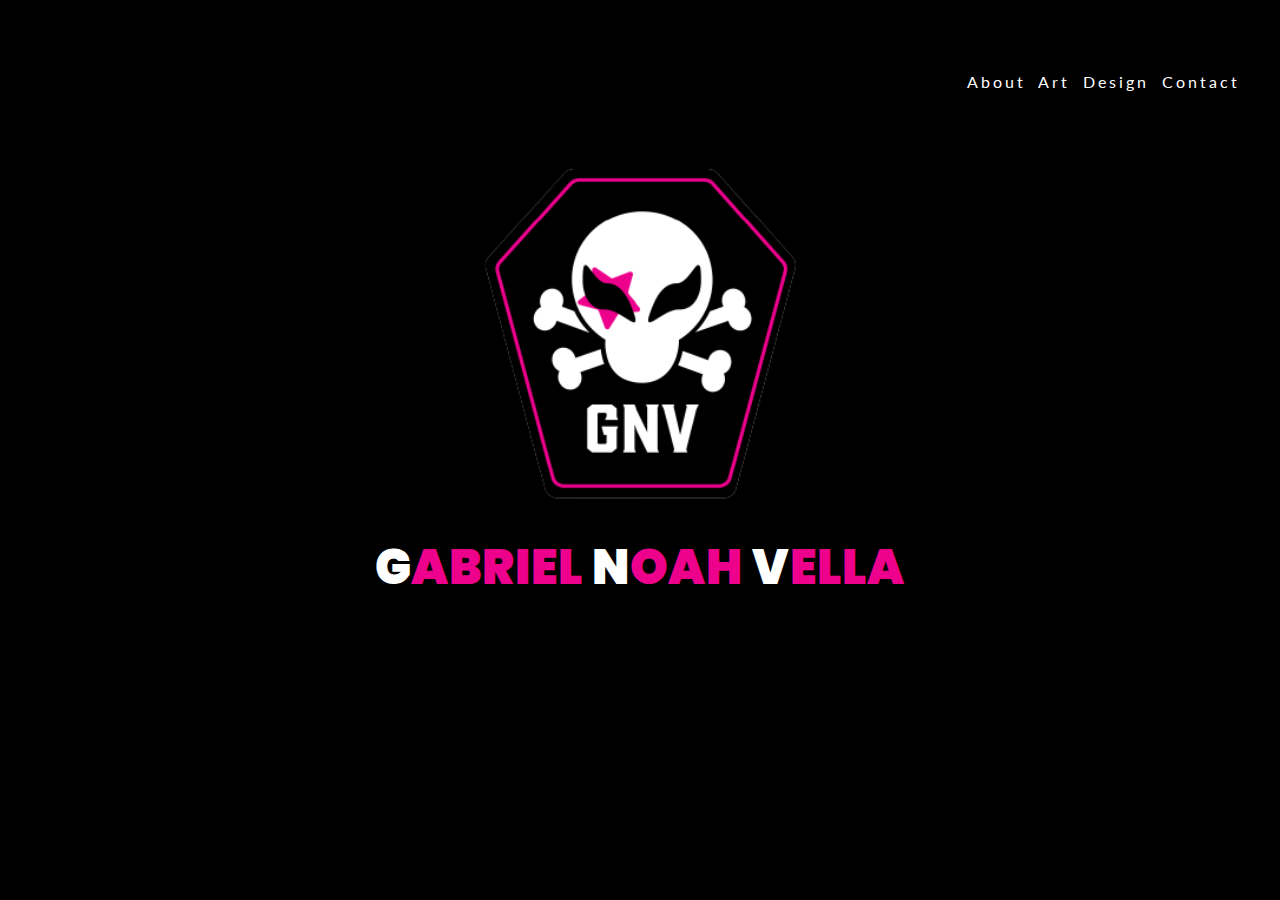
<file: index.html>
<!DOCTYPE html>
<html lang="en">

<head>
    <meta charset="UTF-8">
    <meta http-equiv="X-UA-Compatible" content="IE=edge">
    <meta name="viewport" content="width=device-width, initial-scale=1.0">
    <title>Gabriel Noah Vella's Portfolio</title>
    <link href="https://cdn.jsdelivr.net/npm/bootstrap@5.0.2/dist/css/bootstrap.min.css" rel="stylesheet"
        integrity="sha384-EVSTQN3/azprG1Anm3QDgpJLIm9Nao0Yz1ztcQTwFspd3yD65VohhpuuCOmLASjC" crossorigin="anonymous">
    <link rel="stylesheet" href="Style/style.css">
    <style>
        @import url('https://fonts.googleapis.com/css2?family=Lato:wght@300&family=Nunito&family=Poppins:wght@700&display=swap');
        a { text-decoration: none; }
    </style>
</head>
<style>
    @keyframes fadeIn {
        0% {
            opacity: 0;
        }

        100% {
            opacity: 1;
        }
    }

    body {
        animation: 1s ease-in 0s 1 fadeIn;
    }

</style>
<body class="vh-100 d-flex align-items-center">
    <div class="container ">
        <div class="row w-100">
            <nav>
                <card>
                    <ul id="subMenu">
                        <p style="text-align:right">
                            <text><a id="blockLink" class="card-link" href="aboutMe.html">About</a></li>
                                <text><a id="blockLink" class="card-link" href="art.html">Art</a></li>
                                    <text><a id="blockLink" class="card-link" href="design.html">Design</a></li>
                                        <text><a id="blockLink" class="card-link" href="contactUs.html">Contact</a></li>
                        </p>
                    </ul>
                </card>
            </nav>
        </div>
        
        <div class="row 2-100">
            <div class="col d-flex justify-content-center">
                <div class="container">
                    <div class="row">
                        <div class="col">
                            <div id="logoCard" class="card bg-transparent">
                                <img src="images/SKELETON-LOGO.png" class="card-img-top" alt="Gabriel's Brand Logo" style="object-position: center">
                            </div>
                        </div>
                    </div>
                    <div class="row">
                        <div class="col">
                            <header>
                                <div id="cardText" class="container">
                                    <p>
                                        <big>
                                            <h1 style="font-size:40px;"><strong class="first">G</strong><strong>ABRIEL <strong class="first">N</strong>OAH 
                                                <strong class="first">V</strong>ELLA</strong></h1>
                                        </big>
                                    </p>
                                    </ul>
                                </div>
                            </header>
                        </div>
                    </div>
                </div>
            </div>
        </div>
    </div>
</div>


    <script src="https://cdn.jsdelivr.net/npm/bootstrap@5.0.2/dist/js/bootstrap.bundle.min.js"
        integrity="sha384-MrcW6ZMFYlzcLA8Nl+NtUVF0sA7MsXsP1UyJoMp4YLEuNSfAP+JcXn/tWtIaxVXM"
        crossorigin="anonymous" src="https://kit.fontawesome.com/c7d573d914.js" crossorigin="anonymous"></script>
</body>

</html>
</file>
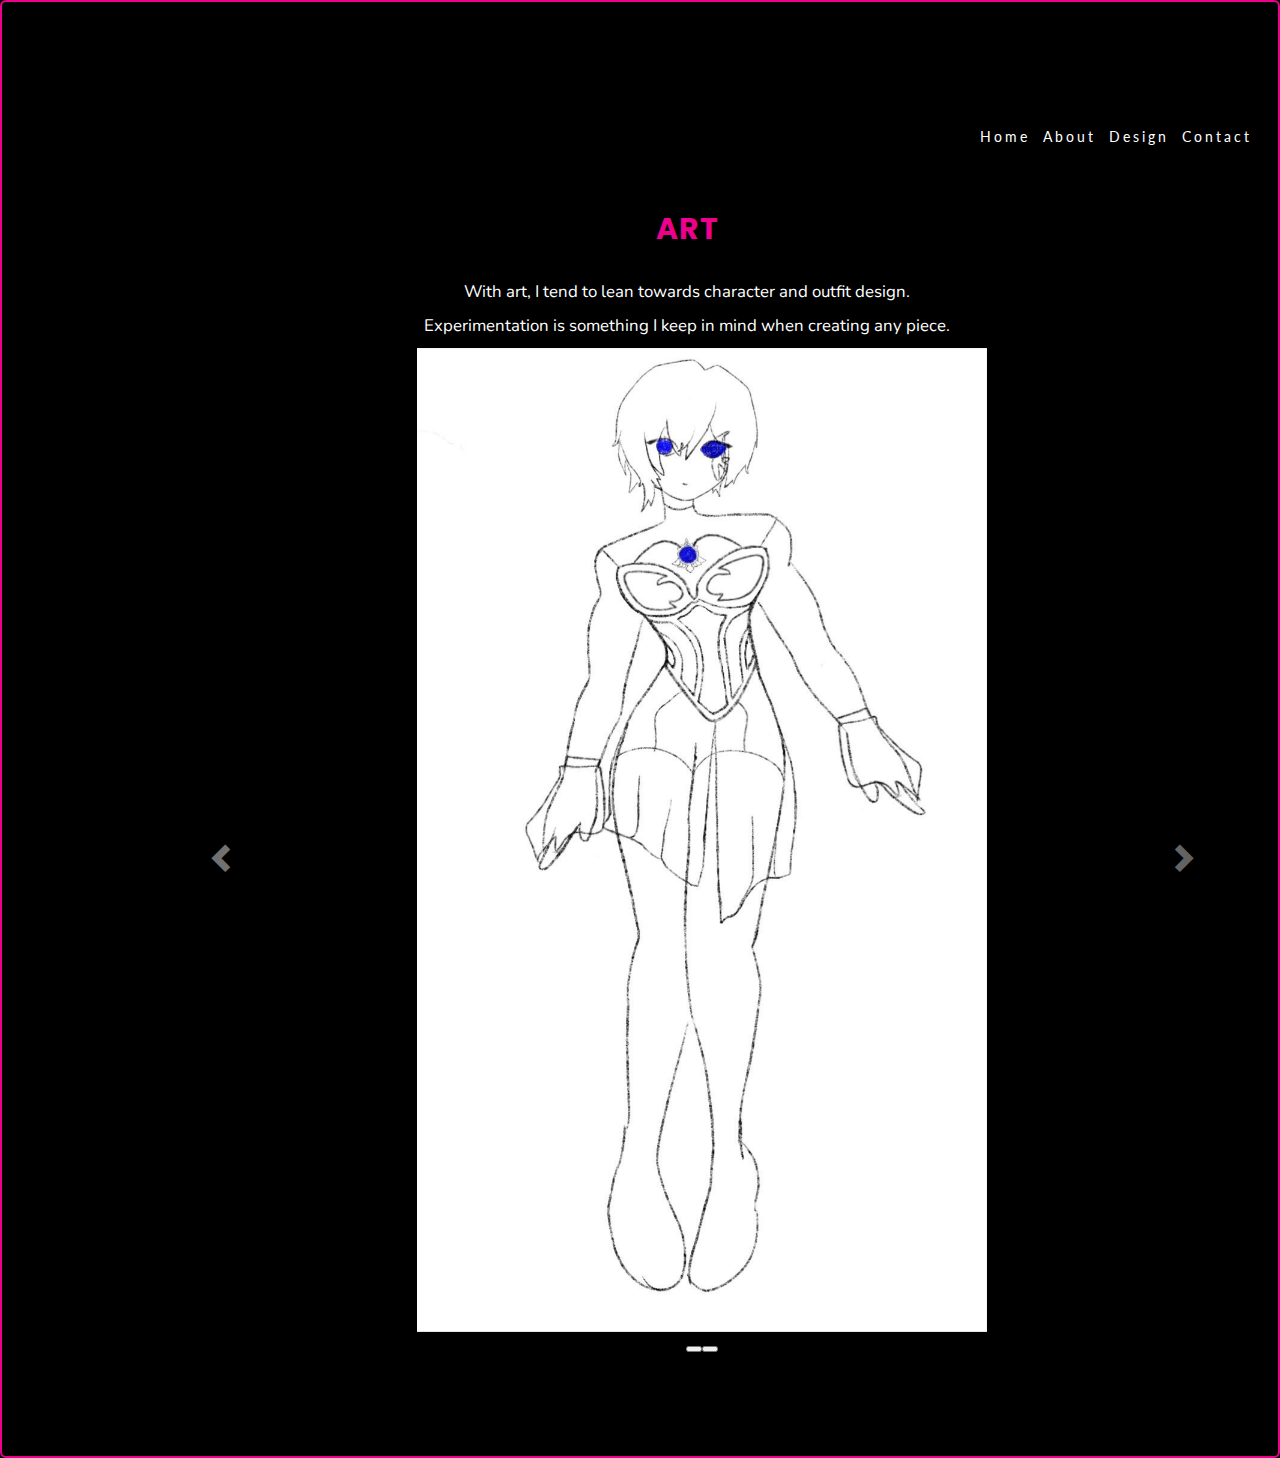
<file: art.html>
<!DOCTYPE html>
<html lang="en">


<head>
    <meta charset="UTF-8">
    <meta http-equiv="X-UA-Compatible" content="IE=edge">
    <meta name="viewport" content="width=device-width, initial-scale=1.0">
    <title>Gabriel's Art Pieces</title>
    <link href="https://cdn.jsdelivr.net/npm/bootstrap@5.0.2/dist/css/bootstrap.min.css" rel="stylesheet"
        integrity="sha384-EVSTQN3/azprG1Anm3QDgpJLIm9Nao0Yz1ztcQTwFspd3yD65VohhpuuCOmLASjC" crossorigin="anonymous">
    <meta charset="utf-8">
    <meta name="viewport" content="width=device-width, initial-scale=1">
    <link rel="stylesheet" href="https://maxcdn.bootstrapcdn.com/bootstrap/3.4.1/css/bootstrap.min.css">
    <script src="https://ajax.googleapis.com/ajax/libs/jquery/3.6.0/jquery.min.js"></script>
    <script src="https://maxcdn.bootstrapcdn.com/bootstrap/3.4.1/js/bootstrap.min.js"></script>
    <link rel="stylesheet" href="Style/style.css">
        <link rel="stylesheet" href="Style/style.css">
    <style>
        @import url('https://fonts.googleapis.com/css2?family=Lato:wght@300&family=Nunito&family=Poppins:wght@700&display=swap');
</style>
</head>
<style>
    @keyframes fadeIn {
        0% {
            opacity: 0;
        }

        100% {
            opacity: 1;
        }
    }

    body {
        animation: 1s ease-in 0s 1 fadeIn;
    }

</style>
<div class="bordered">
<body class="vh-100 d-flex align-items-center">
    <div class="container">
        <div class="row w-100">
            <nav>
                <card>
                    <ul id="subMenu">
                        <p style="text-align:right">
                            <text><a id="blockLink" class="card-link" href="index.html">Home</a></li>
                                <text><a id="blockLink" class="card-link" href="aboutMe.html">About</a></li>
                                    <text><a id="blockLink" class="card-link" href="design.html">Design</a></li>
                                        <text><a id="blockLink" class="card-link" href="contactUs.html">Contact</a></li>
                        </p>
                    </ul>
                </card>
            </nav>
        </div>
        <div id="aboutPar" class="col">
            <h2><strong class="specialColor">ART</strong></h2> <br>
            <p>With art, I tend to lean towards character and outfit design.</p>
            <p>Experimentation is something I keep in mind when creating any piece.</p>
            <div class="container">
                <div id="myCarousel" class="carousel slide" data-ride="carousel">
                    <!-- Indicators -->
                    <ol class="carousel-indicators">
                    <li data-target="#myCarousel" data-slide-to="0" class="active"></li>
                    <li data-target="#myCarousel" data-slide-to="1"></li>
                    <li data-target="#myCarousel" data-slide-to="2"></li>
                    <li data-target="#myCarousel" data-slide-to="3"></li>
                    </ol>
                
                    <!-- Wrapper for slides -->
                    <div class="carousel-inner">
                    <div class="item active">
                        <img src="/images/art/chloe_original_character (2).jpg" alt="Mockup of a tshrit design">
                    </div>
                
                    <div class="item">
                        <img src="/images/art/amir_rendered.jpeg" alt="Design of a neon light outlining a cat">
                    </div>
            
                    <div class="item">
                        <img src="/images/art/character_outfit_design.png" alt="Vector art of a mug with a cat on it">
                    </div>
            
                    <div class="item">
                        <img src="/images/art/chinese_inspired_outfit (2).jpg" alt="Vector poster of a playing cat with a paw">
                    </div>
                    </div>
    
                            <!-- Left and right controls -->
            <a class="left carousel-control" href="#myCarousel" data-slide="prev">
                <span class="glyphicon glyphicon-chevron-left"></span>
            <button class="previous"></span>
            </a>
            <a class="right carousel-control" href="#myCarousel" data-slide="next">
                <span class="glyphicon glyphicon-chevron-right"></span>
            <button class="next"></span>
            </a>
        </div>





        <script src="https://cdn.jsdelivr.net/npm/bootstrap@5.0.2/dist/js/bootstrap.bundle.min.js"
        integrity="sha384-MrcW6ZMFYlzcLA8Nl+NtUVF0sA7MsXsP1UyJoMp4YLEuNSfAP+JcXn/tWtIaxVXM"
        crossorigin="anonymous" src="https://kit.fontawesome.com/c7d573d914.js" crossorigin="anonymous"></script>
</body>
</html>
</file>
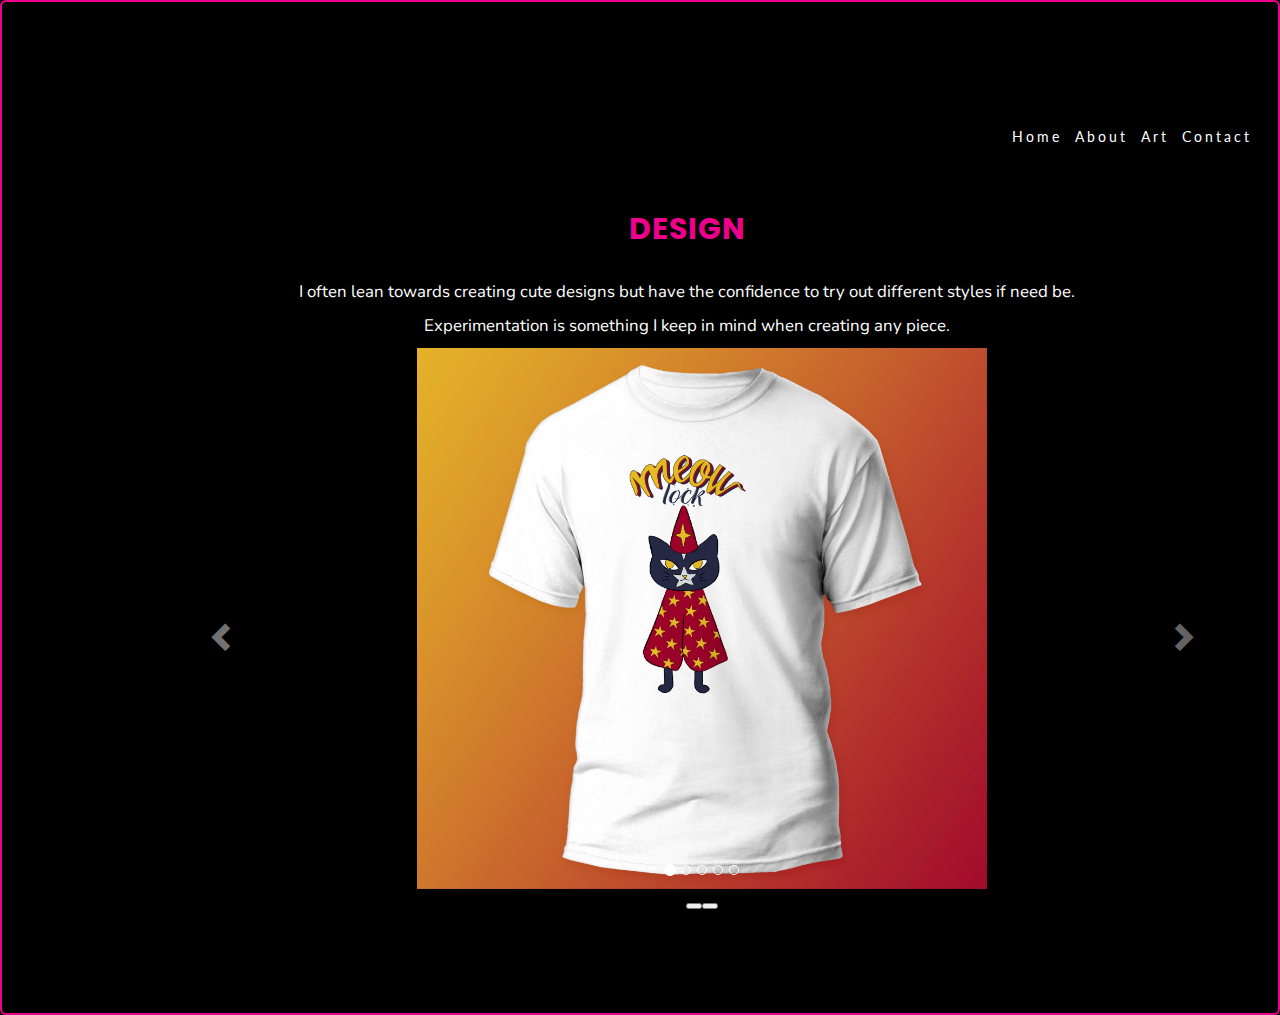
<file: design.html>
<!DOCTYPE html>
<html lang="en">

<head>
    <meta charset="UTF-8">
    <meta http-equiv="X-UA-Compatible" content="IE=edge">
    <meta name="viewport" content="width=device-width, initial-scale=1.0">
    <title>Gabriel's Design Pieces</title>
    <link href="https://cdn.jsdelivr.net/npm/bootstrap@5.0.2/dist/css/bootstrap.min.css" rel="stylesheet"
        integrity="sha384-EVSTQN3/azprG1Anm3QDgpJLIm9Nao0Yz1ztcQTwFspd3yD65VohhpuuCOmLASjC" crossorigin="anonymous">
    <meta charset="utf-8">
    <meta name="viewport" content="width=device-width, initial-scale=1">
    <link rel="stylesheet" href="https://maxcdn.bootstrapcdn.com/bootstrap/3.4.1/css/bootstrap.min.css">
    <script src="https://ajax.googleapis.com/ajax/libs/jquery/3.6.0/jquery.min.js"></script>
    <script src="https://maxcdn.bootstrapcdn.com/bootstrap/3.4.1/js/bootstrap.min.js"></script>
    <link rel="stylesheet" href="Style/style.css">

    <style>
        @import url('https://fonts.googleapis.com/css2?family=Lato:wght@300&family=Nunito&family=Poppins:wght@700&display=swap');
    </style>
</head>
<style>
    @keyframes fadeIn {
        0% {
            opacity: 0;
        }

        100% {
            opacity: 1;
        }
    }

    body {
        animation: 1s ease-in 0s 1 fadeIn;
    }

</style>
<body>
<div class="bordered">
<body class="vh-100 d-flex align-items-center">
    <div class="container ">
        <div class="row w-100">
            <nav>
                <card>
                    <ul id="subMenu">
                        <p style="text-align:right">
                            <text><a id="blockLink" class="card-link" href="index.html">Home</a></li>
                                <text><a id="blockLink" class="card-link" href="aboutMe.html">About</a></li>
                                    <text><a id="blockLink" class="card-link" href="art.html">Art</a></li>
                                        <text><a id="blockLink" class="card-link" href="contactUs.html">Contact</a></li>
                        </p>
                    </ul>
                </card>
            </nav>
        </div>
        <div id="aboutPar" class="col">
        <h2><strong class="specialColor">DESIGN</strong></h2> <br>
        <p>I often lean towards creating cute designs but have the confidence to try out different styles if need be.</p>
        <p>Experimentation is something I keep in mind when creating any piece.</p>
        <div class="container">
            <div id="myCarousel" class="carousel slide" data-ride="carousel">
                <!-- Indicators -->
                <ol class="carousel-indicators">
                <li data-target="#myCarousel" data-slide-to="0" class="active"></li>
                <li data-target="#myCarousel" data-slide-to="1"></li>
                <li data-target="#myCarousel" data-slide-to="2"></li>
                <li data-target="#myCarousel" data-slide-to="3"></li>
                <li data-target="#myCarousel" data-slide-to="4"></li>
                </ol>
            
                <!-- Wrapper for slides -->
                <div class="carousel-inner">
                <div class="item active">
                    <img src="/images/tshirt_mockup.jpg" alt="Mockup of a tshrit design">
                </div>
            
                <div class="item">
                    <img src="/images/Neon_Cat.png" alt="Design of a neon light outlining a cat">
                </div>
        
                <div class="item">
                    <img src="/images/Cat_Mug.png" alt="Vector art of a mug with a cat on it">
                </div>
        
                <div class="item">
                    <img src="/images/Paw_Poster.png" alt="Vector poster of a playing cat with a paw">
                </div>
        
                <div class="item">
                    <img src="/images/The_Bluff.png" alt="Movie poster with cat">
                </div>
                </div>

                        <!-- Left and right controls -->
        <a class="left carousel-control" href="#myCarousel" data-slide="prev">
            <span class="glyphicon glyphicon-chevron-left"></span>
        <button class="previous"></span>
        </a>
        <a class="right carousel-control" href="#myCarousel" data-slide="next">
            <span class="glyphicon glyphicon-chevron-right"></span>
        <button class="next"></span>
        </a>
    </div>




    <script src="https://cdn.jsdelivr.net/npm/bootstrap@5.0.2/dist/js/bootstrap.bundle.min.js "
    integrity="sha384-MrcW6ZMFYlzcLA8Nl+NtUVF0sA7MsXsP1UyJoMp4YLEuNSfAP+JcXn/tWtIaxVXM"
    crossorigin="anonymous" src="https://kit.fontawesome.com/c7d573d914.js" crossorigin="anonymous"></script>
</body>
</html>
</file>
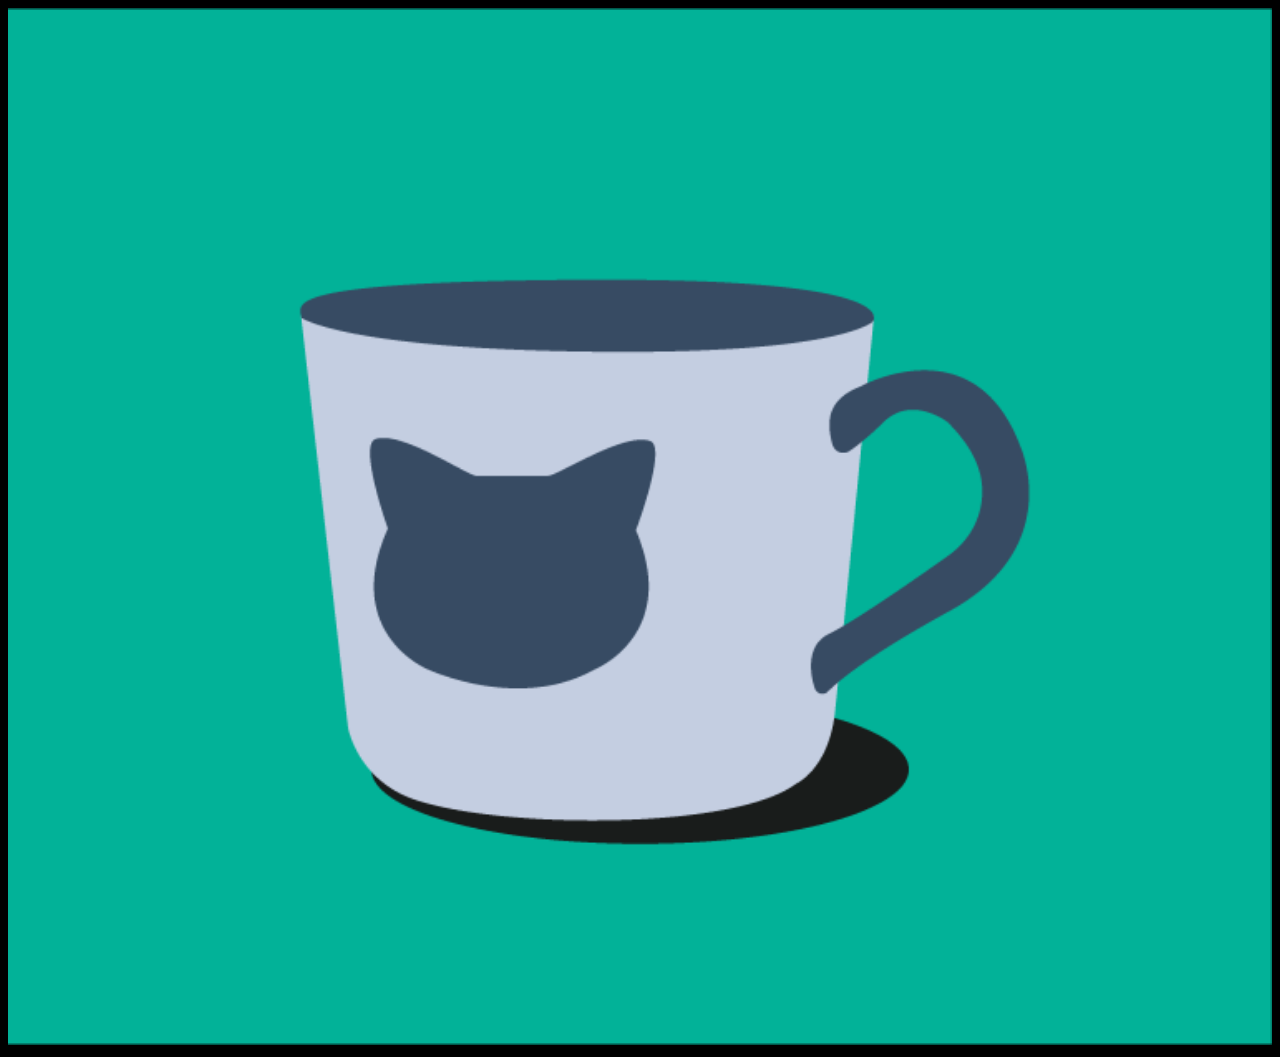
<file: gallary.html>
<!DOCTYPE html>
<html lang="en">
<head>
    <meta charset="UTF-8">
    <meta http-equiv="X-UA-Compatible" content="IE=edge">
    <meta name="viewport" content="width=device-width, initial-scale=1.0">
    <title>Document</title>
    <link href="https://cdn.jsdelivr.net/npm/bootstrap@5.0.2/dist/css/bootstrap.min.css" rel="stylesheet"
    integrity="sha384-EVSTQN3/azprG1Anm3QDgpJLIm9Nao0Yz1ztcQTwFspd3yD65VohhpuuCOmLASjC" crossorigin="anonymous">
<link rel="stylesheet" href="Style/style.css">
</head>
<body>

    <figure class="catMug">
        <a href="gallary.html">
        <img src="images/Cat_Mug.png" alt="Vector image of a cat design on a mug">
    </figure></a>






        <script src="https://cdn.jsdelivr.net/npm/bootstrap@5.0.2/dist/js/bootstrap.bundle.min.js"
        integrity="sha384-MrcW6ZMFYlzcLA8Nl+NtUVF0sA7MsXsP1UyJoMp4YLEuNSfAP+JcXn/tWtIaxVXM"
        crossorigin="anonymous" src="https://kit.fontawesome.com/c7d573d914.js" crossorigin="anonymous"></script>

        
</body>
</html>
</file>
<file: Style/style.css>
html {
    scroll-behavior: smooth;
}

body {
    background-color: black;
    justify-content: center;
}

div {
    margin: auto; /* set top and bottom margin to 20 pixels, and left and right margin to auto */
}

/* # was used to target specific elements within IDs*/
#logoCard{
    width: 25%;
}

#subMenu{
    position: relative;
    z-index: 1;
    border-radius: inherit;
    padding: 2.5rem 2rem;
    max-width: 100%;
    justify-content: center;
    font-family: 'Lato', sans-serif;
    word-spacing: 6px;
    letter-spacing: 3px;
}

#cardText{
    text-align: center;
    color: #EC008C;
    justify-content: center;
    letter-spacing: 1px;
    font-family: 'Poppins', sans-serif;
    width: 90%;
}

#blockLink{
    text-align: end;
    color: white;
    font: small-caps;
    letter-spacing: 3px;
    margin-top: 10px;
    }
    
    a:hover {
    background-color: #EC008C;
    }

.first{
    color: white;
    letter-spacing: 1px;
    font-family: 'Poppins', sans-serif;
    size: 30%;
}

#aboutPar{
    color: white;
    text-align: center;
    font-family: 'Nunito', sans-serif;
    font-size: larger;
}

.specialColor{
    color:#EC008C;
    font-family: 'Poppins', sans-serif;
    letter-spacing: 1px;
}

#gabrielPicture{
    width: 50%;
}

#catPics{
    width: 25%;
    border-spacing: 7px;
    -ms-flex-align: center;
    padding: 10px 35px
}

#firstRow ul li {
        display: inline-block;
        margin: 0.5rem;
    }


*, *:before, *:after { 
    box-sizing: border-box;
}

figure {
    margin: 0;
}

img {
    height: auto;
    width: 100%;  
}

.wrapper {
    display: grid;
    grid-gap: 10px;
    grid-template-columns: 1fr 2fr;
    grid-auto-rows: minmax(100px, auto);
    margin: 24px;
    max-width: 1000px;
    position: relative;
}

  .wrapper > * {
    grid-column: 1 / span 2;
}

.catMug {
    grid-row: 2 / 3;
}

.featured-image-2 {
    grid-row: 4 / 5;
}

.neonCat {
    align-self: end;
}

.featured-image-3 img {
    height: 100%;
}

@media (min-width: 600px) {

    .wrapper {
    grid-template-columns: repeat(2, 1fr 2fr);
    margin: 20px auto;
    }

    .meowLock {
        grid-row: 1 / 3;
    }

    .neonCat {
        grid-column: 3 / 5;
        grid-row: 1 / 2;
    }

    .pawPoster {
        grid-row: 5 / 5;
    }

    .catMug {
        grid-column: 1 / 5;
        grid-row: 2 / 5;
    }
}

    .theBluff {
        grid-column: 3 / 5;
        grid-row: 5 / 6;
    }

#designPieces {
    object-fit: cover;
    width: 50%;
}

.inner {
    margin: auto;
    -ms-layout-grid-type: loose;
    width: 70%;
}

#fullpage {
    display: none;
    position: absolute;
    z-index: 9999;
    top: 0;
    left: 0;
    width: 100vw;
    height: 100vh;
    background-size: contain;
    background-repeat: no-repeat no-repeat;
    background-position: center center;
    background-color: black;
}

.btn-send {
    background-color: #EC008C !important;
    border-color: #EC008C;
    border: transparent !important;
    background:none;
    border-radius: 0px;
    -webkit-border-radius: 1000%;
    border-spacing: 50px;
}

.btn-send:hover{
    background-color: #6e154a !important;
    border-color: #6e154a !important;
}

.bordered {
    padding: 100px;
    border-width: 2px;
    border-color: #EC008C;
    border-style: solid;
    border-radius: 6px;
    -webkit-border-radius: 6px;
}

.carousel-inner {
    width: 50%
}

#check {
    position: relative;
    top: 0;
    transition: top ease 0.5s;
}
#check:hover {
    top: -10px;
}
</file>
